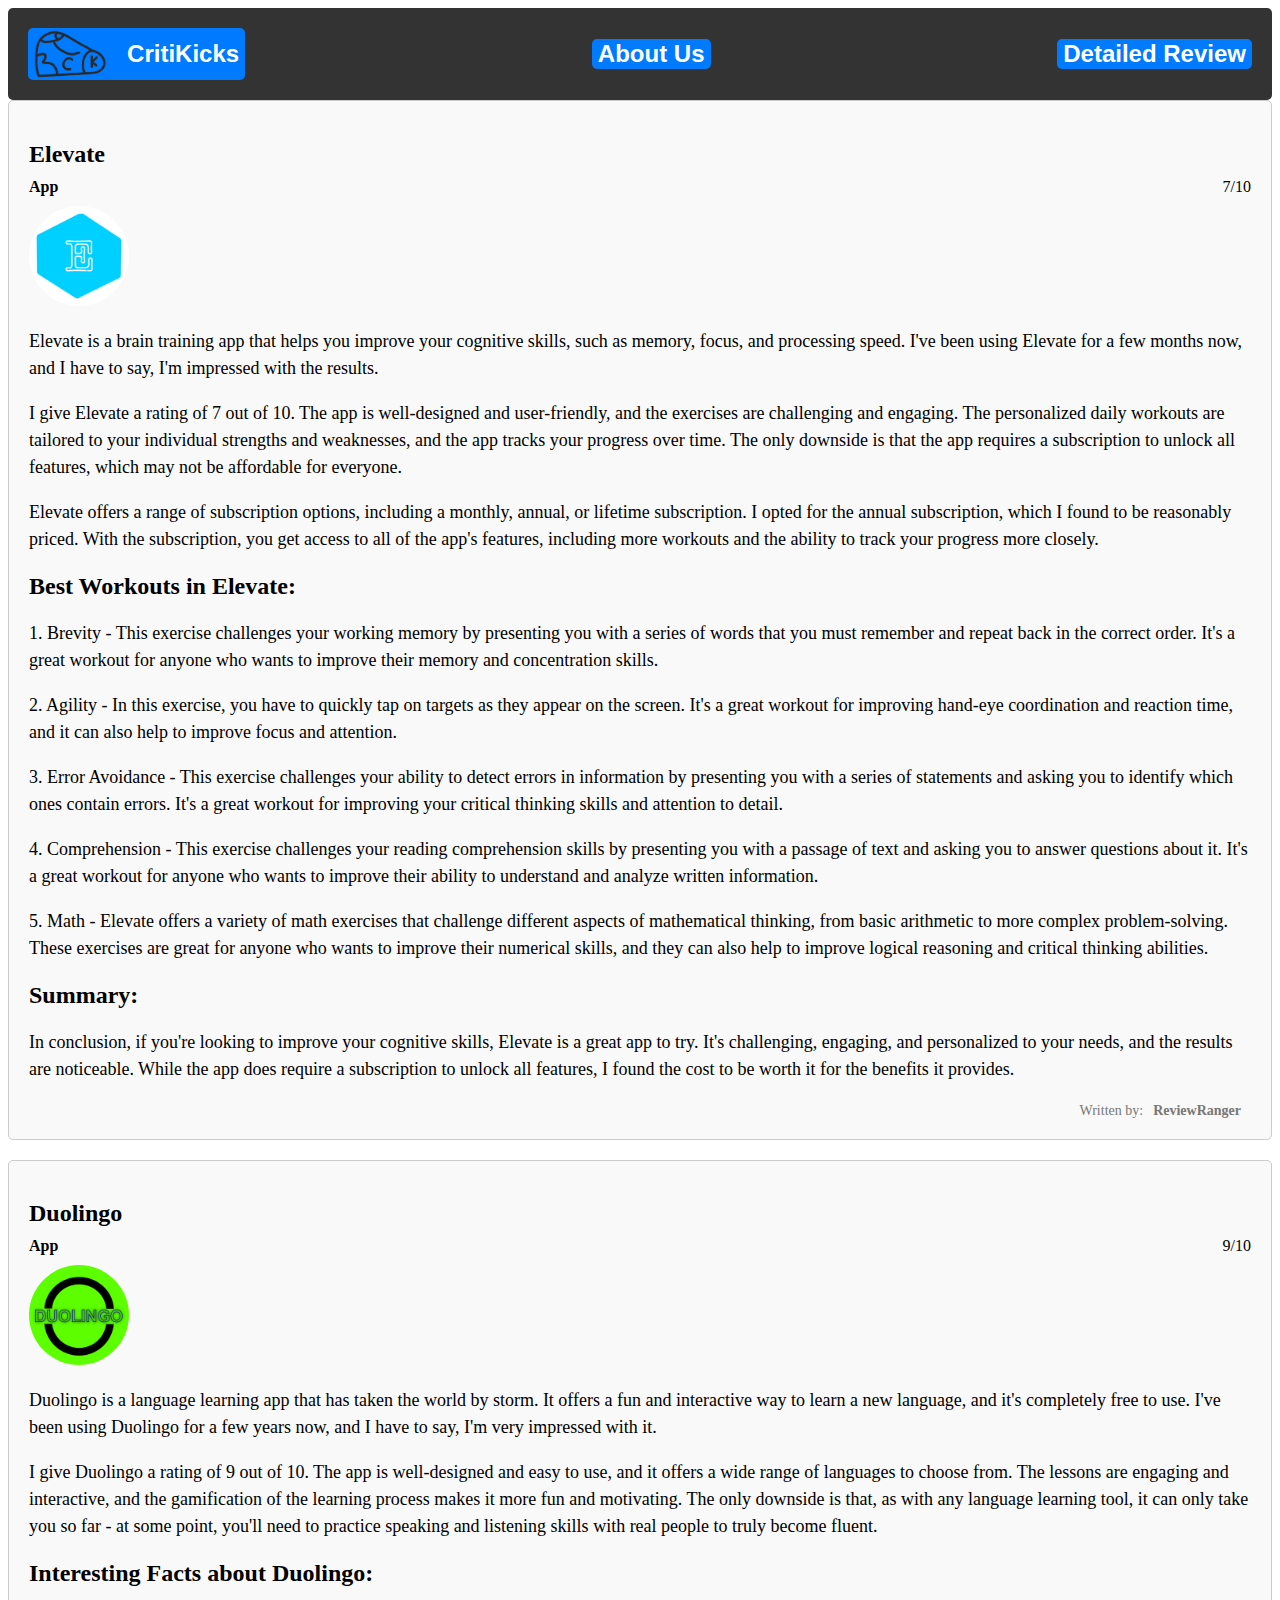
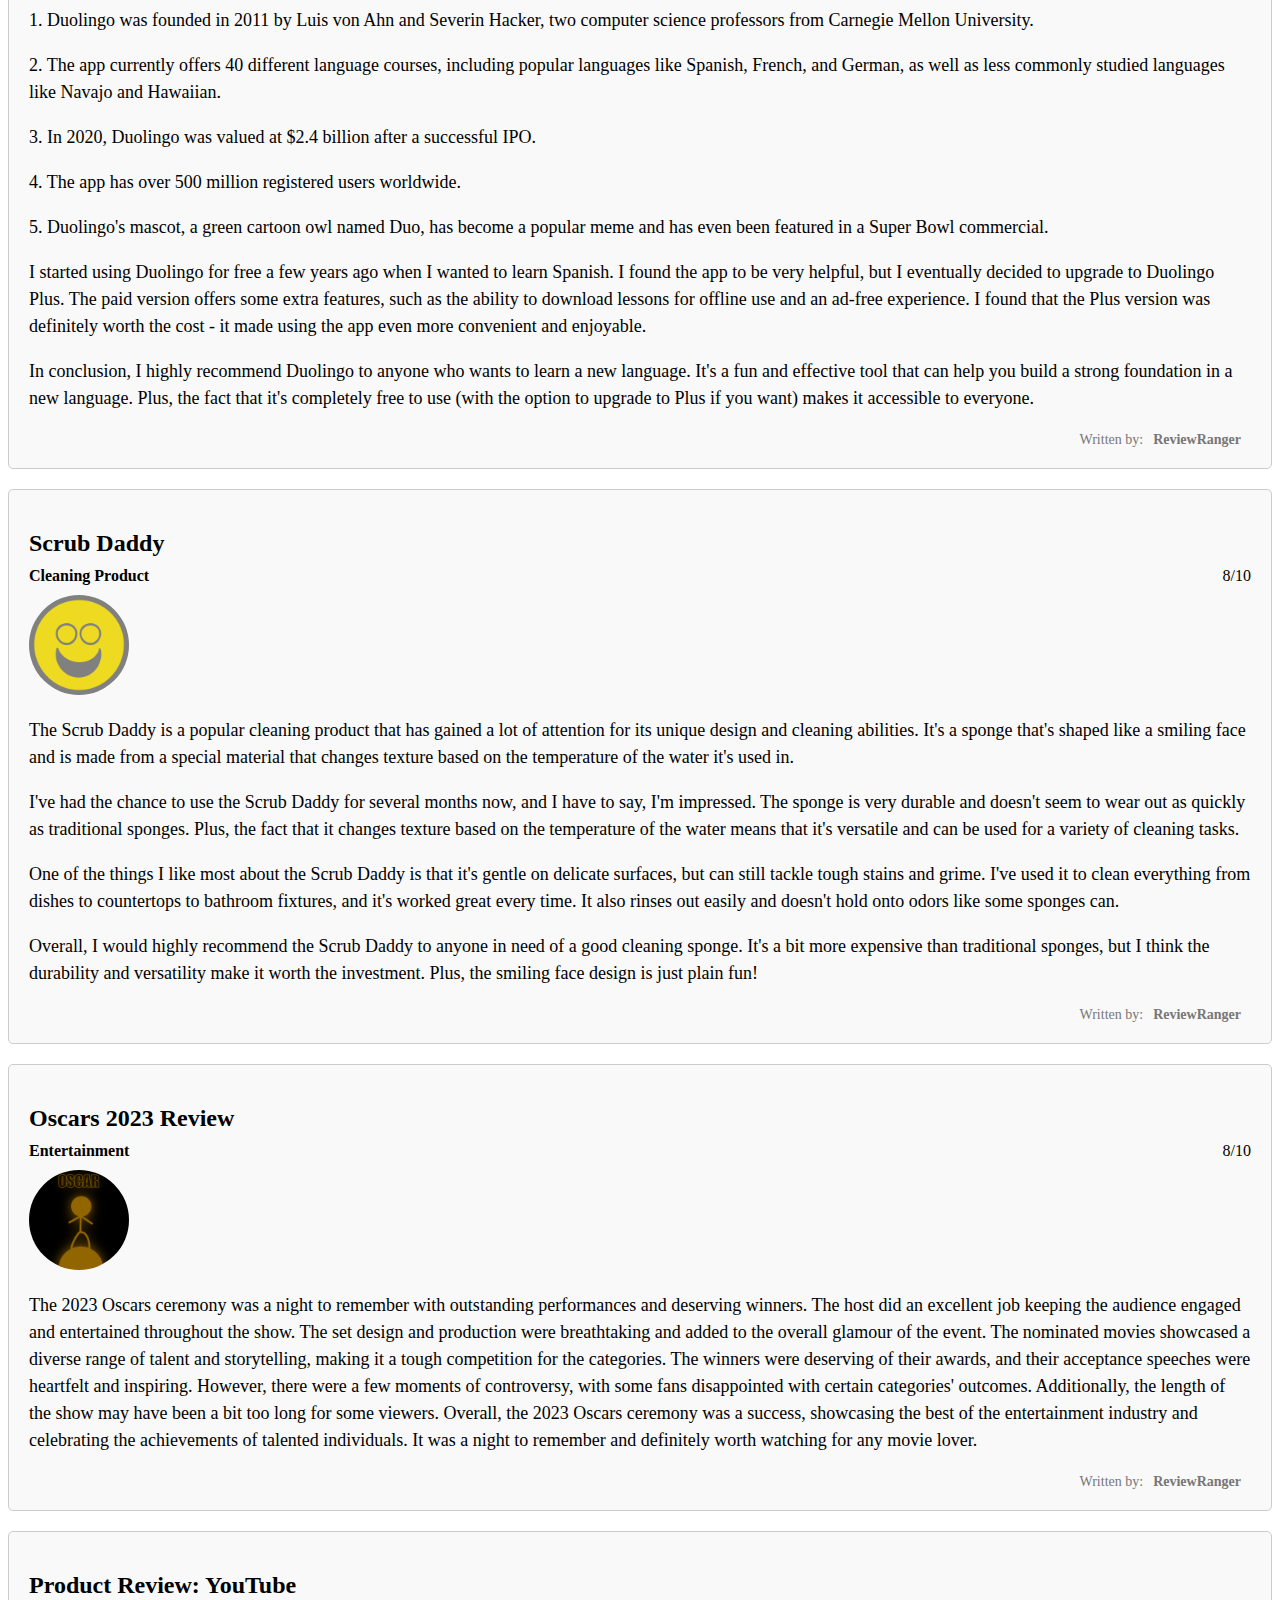
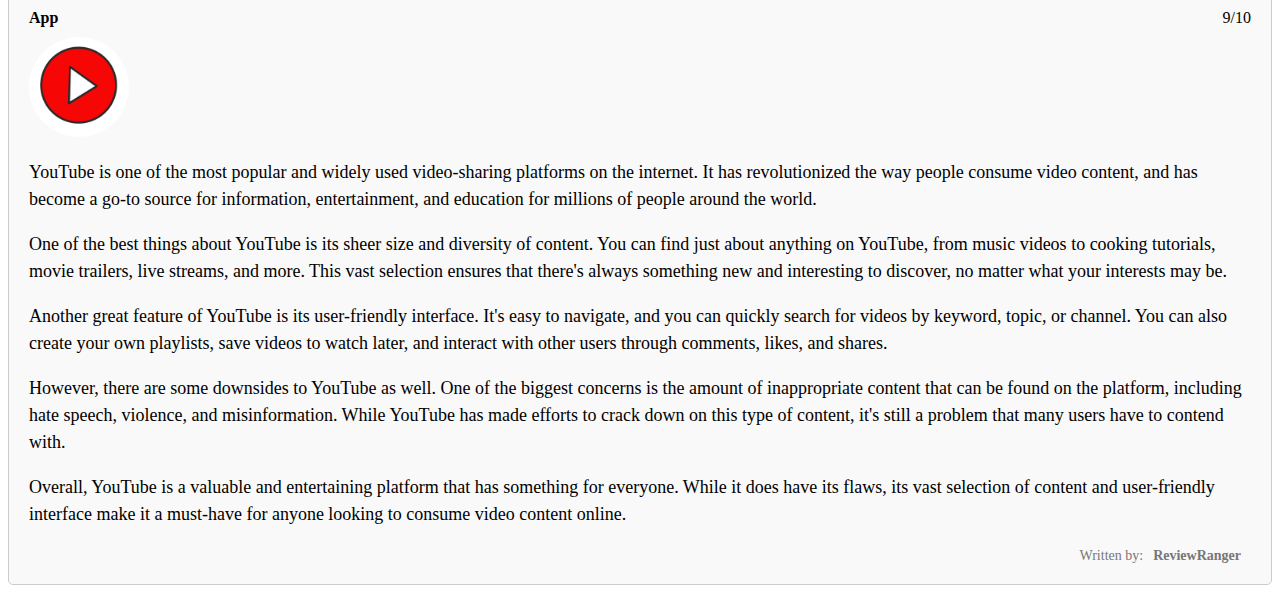
<file: index.html>
<!DOCTYPE html>
<html lang="en">

<head>
    <meta charset="UTF-8">
    <meta http-equiv="X-UA-Compatible" content="IE=edge">
    <meta name="viewport" content="width=device-width, initial-scale=1.0">
    <title>CritiKicks</title>
    <link rel="icon" href="logo.png">
    <link rel="stylesheet" href="index.css">
</head>

<body>
    <div id="header">
        <button class="my-button-always" onclick="goToUrl()">
            <img src="logo.png" alt="Logo">
            CritiKicks
        </button>
        <button class="my-button" onclick="goToAbout()">
            About Us
        </button>
        <button class="my-button" onclick="goToDR()">
            Detailed Review
        </button>
        <select id="mobile_select" class="mobile-select" name="select" onchange="checkValue()">
            <option value="select" style="text-align: center;"> Select</option>
            <option value="about">About Us</option>
            <option value="details">More Details</option>
        </select>
    </div>
    <div id="posts">
        <div class="post" id="elevate_post">
            <h2 class="post-title">Elevate</h2>
            <div class="post-details">
                <div class="post-category">App</div>
                <div class="post-rating">7/10</div>
            </div>
            <a href="https://www.elevateapp.com/" target="_blank">
                <img class="rounded" src="/brand_logos/elevate_logo.png" alt="Product Image" width="100" height="100">
            </a>
            <p class="post-description">
                Elevate is a brain training app that helps you improve your cognitive skills, such as memory, focus, and
                processing speed. I've been using Elevate for a few months now, and I have to say, I'm impressed with
                the
                results.
            </p>
            <p class="post-description">
                I give Elevate a rating of 7 out of 10. The app is well-designed and user-friendly, and the exercises
                are
                challenging and engaging. The personalized daily workouts are tailored to your individual strengths and
                weaknesses, and the app tracks your progress over time. The only downside is that the app requires a
                subscription to unlock all features, which may not be affordable for everyone.
            </p>
            <p class="post-description">
                Elevate offers a range of subscription options, including a monthly, annual, or lifetime subscription. I
                opted for the annual subscription, which I found to be reasonably priced. With the subscription, you get
                access to all of the app's features, including more workouts and the ability to track your progress more
                closely.
            </p>
            <h2> Best Workouts in Elevate: </h2>
            <p class="post-description">1. Brevity - This exercise challenges your working memory by presenting you with
                a
                series of words that you must remember and repeat back in the correct order. It's a great workout for
                anyone who wants to improve their memory and concentration skills.</p>
            <p class="post-description">2. Agility - In this exercise, you have to quickly tap on targets as they appear
                on
                the screen. It's a great workout for improving hand-eye coordination and reaction time, and it can also
                help to improve focus and attention.</p>
            <p class="post-description">3. Error Avoidance - This exercise challenges your ability to detect errors in
                information by presenting you with a series of statements and asking you to identify which ones contain
                errors. It's a great workout for improving your critical thinking skills and attention to detail.</p>
            <p class="post-description">4. Comprehension - This exercise challenges your reading comprehension skills by
                presenting you with a passage of text and asking you to answer questions about it. It's a great workout
                for anyone who wants to improve their ability to understand and analyze written information.</p>
            <p class="post-description">5. Math - Elevate offers a variety of math exercises that challenge different
                aspects of mathematical thinking, from basic arithmetic to more complex problem-solving. These exercises
                are great for anyone who wants to improve their numerical skills, and they can also help to improve
                logical reasoning and critical thinking abilities.</p>
            <h2>Summary:</h2>
            <p class="post-description">
                In conclusion, if you're looking to improve your cognitive skills, Elevate is a great app to try. It's
                challenging, engaging, and personalized to your needs, and the results are noticeable. While the app
                does
                require a subscription to unlock all features, I found the cost to be worth it for the benefits it
                provides.
            </p>
            <div class="post-author">
                <span>Written by:</span>
                <span class="author-name">ReviewRanger</span>
            </div>
        </div>
        <div class="post" id="duolingo_post">
            <h2 class="post-title">Duolingo</h2>
            <div class="post-details">
                <div class="post-category">App</div>
                <div class="post-rating">9/10</div>
            </div>
            <a href="https://www.duolingo.com/learn" target="_blank">
                <img class="rounded" src="/brand_logos/duolingo_logo.png" alt="Product Image" width="100" height="100">
            </a>
            <p class="post-description">
                Duolingo is a language learning app that has taken the world by storm. It offers a fun and interactive
                way
                to learn a new language, and it's completely free to use. I've been using Duolingo for a few years now,
                and
                I have to say, I'm very impressed with it.
            </p>
            <p class="post-description">
                I give Duolingo a rating of 9 out of 10. The app is well-designed and easy to use, and it offers a wide
                range of languages to choose from. The lessons are engaging and interactive, and the gamification of the
                learning process makes it more fun and motivating. The only downside is that, as with any language
                learning
                tool, it can only take you so far - at some point, you'll need to practice speaking and listening skills
                with real people to truly become fluent.
            </p>
            <h2> Interesting Facts about Duolingo: </h2>
            <p class="post-description">
                1. Duolingo was founded in 2011 by Luis von Ahn and Severin Hacker, two computer science professors from
                Carnegie Mellon University.
            </p>
            <p class="post-description">
                2. The app currently offers 40 different language courses, including popular languages like Spanish,
                French,
                and German, as well as less commonly studied languages like Navajo and Hawaiian.
            </p>
            <p class="post-description">
                3. In 2020, Duolingo was valued at $2.4 billion after a successful IPO.
            </p>
            <p class="post-description">
                4. The app has over 500 million registered users worldwide.
            </p>
            <p class="post-description">
                5. Duolingo's mascot, a green cartoon owl named Duo, has become a popular meme and has even been
                featured in
                a
                Super Bowl commercial.
            </p>
            <p class="post-description">
                I started using Duolingo for free a few years ago when I wanted to learn Spanish. I found the app to be
                very
                helpful, but I eventually decided to upgrade to Duolingo Plus. The paid version offers some extra
                features,
                such as the ability to download lessons for offline use and an ad-free experience. I found that the Plus
                version was definitely worth the cost - it made using the app even more convenient and enjoyable.
            </p>
            <p class="post-description">
                In conclusion, I highly recommend Duolingo to anyone who wants to learn a new language. It's a fun and
                effective tool that can help you build a strong foundation in a new language. Plus, the fact that it's
                completely free to use (with the option to upgrade to Plus if you want) makes it accessible to everyone.
            </p>
            <div class="post-author">
                <span>Written by:</span>
                <span class="author-name">ReviewRanger</span>
            </div>
        </div>
        <div class="post" id="scrub_daddy">
            <h2 class="post-title">Scrub Daddy</h2>
            <div class="post-details">
                <div class="post-category">Cleaning Product</div>
                <div class="post-rating">8/10</div>
            </div>
            <a href="https://scrubdaddy.com" target="_blank">
                <img class="rounded" src="/brand_logos/scrubdaddy_logo.png" alt="Product Image" width="100"
                    height="100">
            </a>
            <p class="post-description">
                The Scrub Daddy is a popular cleaning product that has gained a lot of attention for its unique design
                and cleaning abilities. It's a sponge that's shaped like a smiling face and is made from a special
                material that changes texture based on the temperature of the water it's used in.
            </p>
            <p class="post-description">
                I've had the chance to use the Scrub Daddy for several months now, and I have to say, I'm impressed. The
                sponge is very durable and doesn't seem to wear out as quickly as traditional sponges. Plus, the fact
                that it changes texture based on the temperature of the water means that it's versatile and can be used
                for a variety of cleaning tasks.
            </p>
            <p class="post-description">
                One of the things I like most about the Scrub Daddy is that it's gentle on delicate surfaces, but can
                still tackle tough stains and grime. I've used it to clean everything from dishes to countertops to
                bathroom fixtures, and it's worked great every time. It also rinses out easily and doesn't hold onto
                odors like some sponges can.
            </p>
            <p class="post-description">
                Overall, I would highly recommend the Scrub Daddy to anyone in need of a good cleaning sponge. It's a
                bit more expensive than traditional sponges, but I think the durability and versatility make it worth
                the investment. Plus, the smiling face design is just plain fun!
            </p>
            <div class="post-author">
                <span>Written by:</span>
                <span class="author-name">ReviewRanger</span>
            </div>
        </div>
        <div id="2023 Oscar" class="post">
            <h2 class="post-title">Oscars 2023 Review</h2>
            <div class="post-details">
                <div class="post-category">Entertainment</div>
                <div class="post-rating">8/10</div>

            </div>
            <a href="https://www.oscars.org" target="_blank">
                <img class="rounded" src="brand_logos/oscar_logo.png" alt="Product Image" width="100" height="100">
            </a>
            <p class="post-description">
                The 2023 Oscars ceremony was a night to remember with outstanding performances and deserving winners.
                The host did an excellent job keeping the audience engaged and entertained throughout the show. The set
                design and production were breathtaking and added to the overall glamour of the event.
                The nominated movies showcased a diverse range of talent and storytelling, making it a tough competition
                for the categories. The winners were deserving of their awards, and their acceptance speeches were
                heartfelt and inspiring.
                However, there were a few moments of controversy, with some fans disappointed with certain categories'
                outcomes. Additionally, the length of the show may have been a bit too long for some viewers.
                Overall, the 2023 Oscars ceremony was a success, showcasing the best of the entertainment industry and
                celebrating the achievements of talented individuals. It was a night to remember and definitely worth
                watching for any movie lover.
            </p>
            <div class="post-author">
                <span>Written by:</span>
                <span class="author-name">ReviewRanger</span>
            </div>

        </div>
        <div id="Youtube" class="post">
            <h2 class="post-title">Product Review: YouTube</h2>
            <div class="post-details">
                <div class="post-category">App</div>
                <div class="post-rating">9/10</div>
            </div>

            <a href="https://www.youtube.com/" target="_blank">
                <img class="rounded" src="brand_logos/youtube_logo.png" alt="Product Image" width="100" height="100">
            </a>
            <p class="post-description">
                YouTube is one of the most popular and widely used video-sharing platforms on the internet. It has
                revolutionized the way people consume video content, and has become a go-to source for information,
                entertainment, and education for millions of people around the world.
            </p>
            <p class="post-description">
                One of the best things about YouTube is its sheer size and diversity of content. You can find just about
                anything on YouTube, from music videos to cooking tutorials, movie trailers, live streams, and more.
                This vast selection ensures that there's always something new and interesting to discover, no matter
                what your interests may be.
            </p>
            <p class="post-description">
                Another great feature of YouTube is its user-friendly interface. It's easy to navigate, and you can
                quickly search for videos by keyword, topic, or channel. You can also create your own playlists, save
                videos to watch later, and interact with other users through comments, likes, and shares.
            </p>
            <p class="post-description">
                However, there are some downsides to YouTube as well. One of the biggest concerns is the amount of
                inappropriate content that can be found on the platform, including hate speech, violence, and
                misinformation. While YouTube has made efforts to crack down on this type of content, it's still a
                problem that many users have to contend with.
            </p>
            <p class="post-description">
                Overall, YouTube is a valuable and entertaining platform that has something for everyone. While it does
                have its flaws, its vast selection of content and user-friendly interface make it a must-have for anyone
                looking to consume video content online.
            </p>
            <div class="post-author">
                <span>Written by:</span>
                <span class="author-name">ReviewRanger</span>
            </div>

        </div>
    </div>
</body>
<script src="index.js"></script>

</html>
</file>
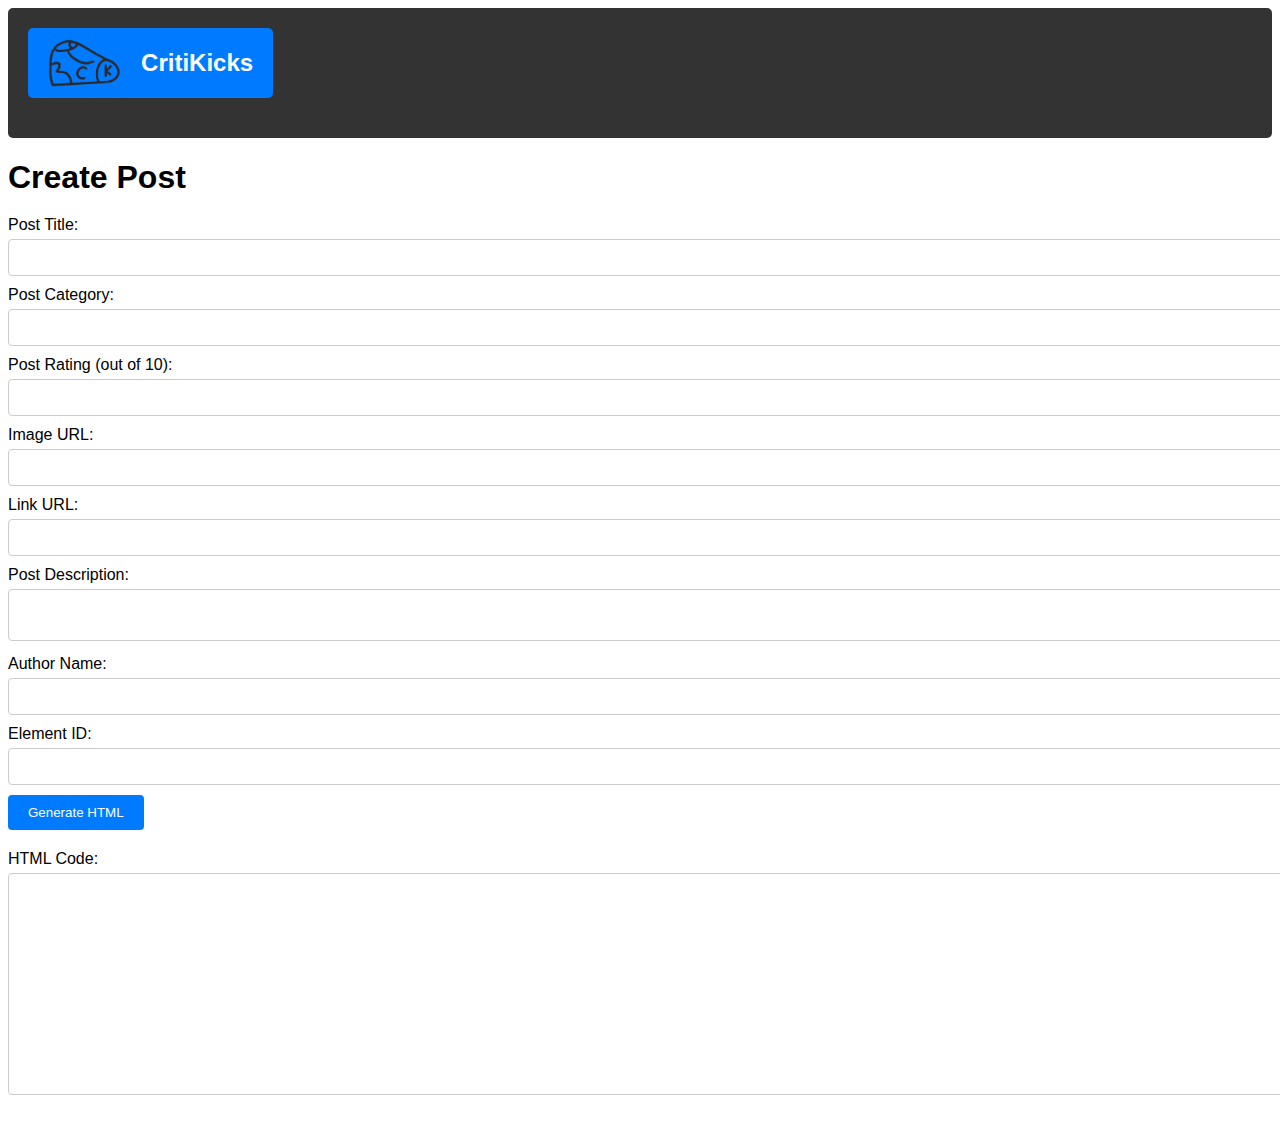
<file: test.html>
<!DOCTYPE html>
<html>

<head>
    <title>Create Post</title>
    <meta charset="UTF-8">
    <meta name="viewport" content="width=device-width, initial-scale=1.0">
    <style>
        /* Font family and size for the entire document */
        body {
            font-family: Arial, sans-serif;
            font-size: 16px;
        }

        /* Styles for the h1 heading */
        h1 {
            font-size: 32px;
            margin-bottom: 20px;
        }

        /* Styles for the labels */
        label {
            display: block;
            margin-bottom: 5px;
        }

        /* Styles for the input fields */
        input[type="text"],
        textarea {
            width: 100%;
            padding: 10px;
            border: 1px solid #ccc;
            border-radius: 4px;
            margin-bottom: 10px;
        }

        /* Styles for the number input field */
        input[type="number"] {
            width: 100%;
            padding: 10px;
            border: 1px solid #ccc;
            border-radius: 4px;
            margin-bottom: 10px;
        }

        /* Styles for the button */
        button {
            padding: 10px 20px;
            background-color: #007bff;
            color: #fff;
            border: none;
            border-radius: 4px;
            cursor: pointer;
            margin-bottom: 20px;
        }

        /* Styles for the HTML code textarea */
        textarea#html_code {
            width: 100%;
            height: 200px;
            padding: 10px;
            border: 1px solid #ccc;
            border-radius: 4px;
            margin-bottom: 20px;
        }

        /* Styles for the post container */
        .post {
            border: 1px solid #ccc;
            border-radius: 4px;
            padding: 20px;
            margin-bottom: 20px;
        }

        /* Styles for the post title */
        .post-title {
            font-size: 24px;
            margin-bottom: 10px;
        }

        /* Styles for the post details */
        .post-details {
            display: flex;
            justify-content: space-between;
            margin-bottom: 10px;
        }

        /* Styles for the post category */
        .post-category {
            font-weight: bold;
        }

        /* Styles for the post rating */
        .post-rating {
            font-weight: bold;
        }

        /* Styles for the post image */
        img.rounded {
            border-radius: 50%;
            margin-bottom: 10px;
        }

        /* Styles for the post description */
        .post-description {
            margin-bottom: 10px;
        }

        /* Styles for the post author */
        .post-author {
            margin-top: 10px;
        }

        /* Styles for the author name */
        .author-name {
            font-weight: bold;
        }

        #header {
            display: flex;
            justify-content: space-between;
            align-items: center;
            padding: 20px;
            background-color: #333;
            color: #fff;
            border-radius: 5px;
        }

        .my-button {
            display: flex;
            align-items: center;
            background-color: transparent;
            color: #fff;
            border: none;
            cursor: pointer;
            font-size: 1.5rem;
            font-weight: bold;
            background-color: #007bff;
            border-radius: 5px;
        }

        .my-button img {
            height: 50px;
            margin-right: 20px;
        }

        .my-button:focus {
            outline: none;
        }

        .my-button:hover {
            text-decoration: underline;
            background-color: #005dc1;
        }

        .my-button:active {
            background-color: #004896;

        }
    </style>
</head>

<body>
    <div id="header">
        <button class="my-button" onclick="goToUrl()">
            <img src="logo.png" alt="Logo">
            CritiKicks
        </button>
    </div>
    <h1>Create Post</h1>
    <label for="post_title">Post Title:</label>
    <input type="text" id="post_title">
    <label for="post_category">Post Category:</label>
    <input type="text" id="post_category">
    <label for="post_rating">Post Rating (out of 10):</label>
    <input type="number" id="post_rating" min="0" max="10" step="0.1">
    <label for="image_url">Image URL:</label>
    <input type="text" id="image_url">
    <label for="link_url">Link URL:</label>
    <input type="text" id="link_url">
    <label for="post_description">Post Description:</label>
    <textarea id="post_description"></textarea>
    <label for="author_name">Author Name:</label>
    <input type="text" id="author_name">
    <label for="element_id">Element ID:</label>
    <input type="text" id="element_id">
    <br>
    <button onclick="generateHtml()">Generate HTML</button>
    <br>
    <label for="html_code">HTML Code:</label>
    <textarea id="html_code"></textarea>
    <script>
        function generateHtml() {
            const post_title = document.getElementById("post_title").value;
            const post_category = document.getElementById("post_category").value;
            const post_rating = document.getElementById("post_rating").value;
            const image_url = document.getElementById("image_url").value;
            const link_url = document.getElementById("link_url").value;
            const post_description = document.getElementById("post_description").value;
            const author_name = document.getElementById("author_name").value;
            const element_id = document.getElementById("element_id").value;

            const html_template = `
                <div class="post" id="${element_id}">
                  <h2 class="post-title">${post_title}</h2>
                  <div class="post-details">
                    <div class="post-category">${post_category}</div>
                    <div class="post-rating">${post_rating}/10</div>
                  </div>
                  <a href="${link_url}" target="_blank">
                    <img class="rounded" src="${image_url}" alt="Product Image" width="100" height="100">
                  </a>
                  <p class="post-description">
                    ${post_description}
                  </p>
                  <div class="post-author">
                    <span>Written by:</span>
                    <span class="author-name">${author_name}</span>
                  </div>
                </div>
            `;

            document.getElementById("html_code").value = html_template;
        }
    </script>
    <script src="test.js"></script>
</body>

</html>
</file>
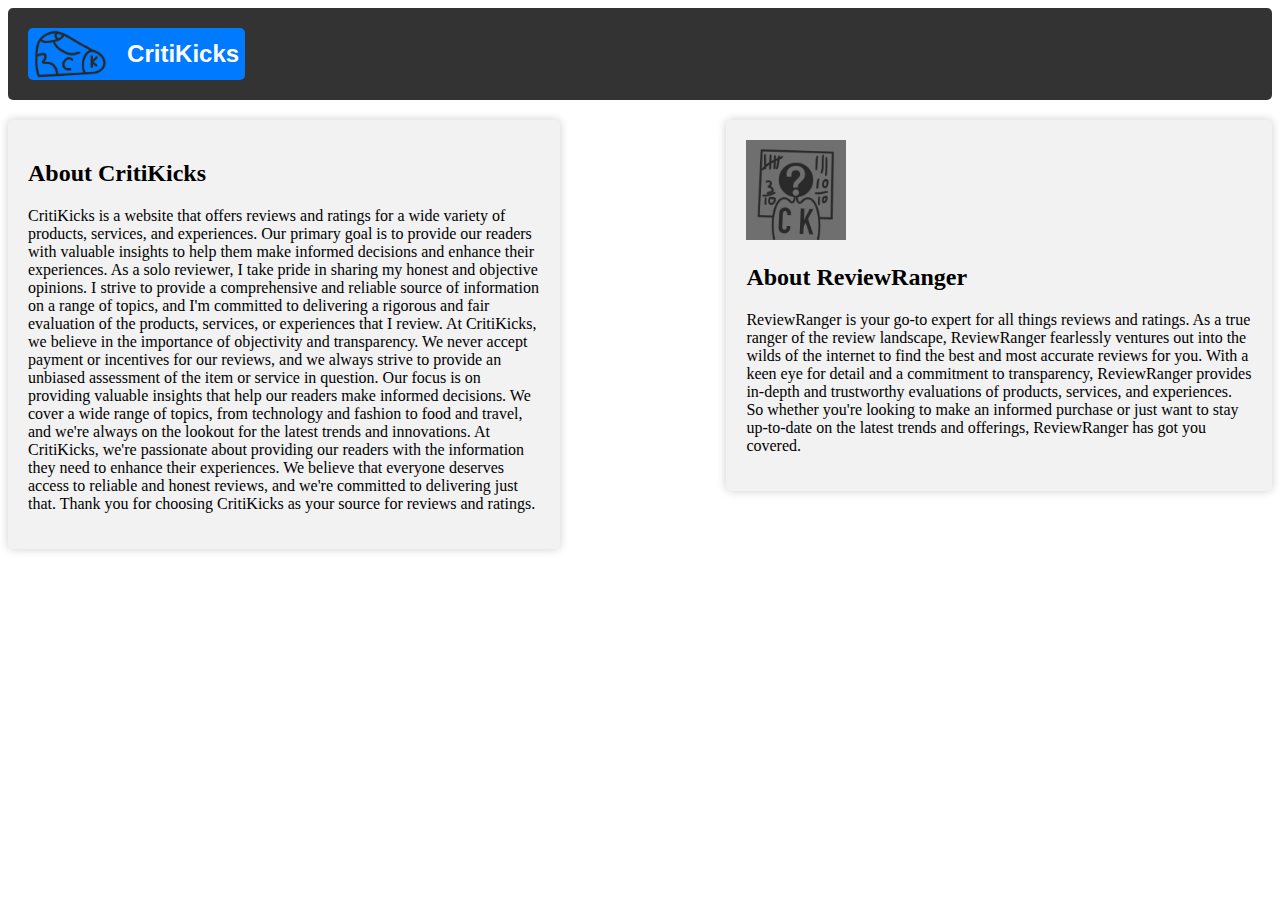
<file: about/about.html>
<!DOCTYPE html>
<html lang="en">

<head>
    <meta charset="UTF-8">
    <meta http-equiv="X-UA-Compatible" content="IE=edge">
    <meta name="viewport" content="width=device-width, initial-scale=1.0">
    <title>About Us</title>
    <link rel="stylesheet" href="about.css">
</head>

<body>
    <div id="header">
        <button class="my-button" onclick="goToUrl()">
            <img src="logo.png" alt="Logo">
            CritiKicks
        </button>
    </div>
    <div id="about_me">
        <img src="pfp.png" alt="Profile Picture" width="100" height="100">
        <h2>About ReviewRanger</h2>
        <p>ReviewRanger is your go-to expert for all things reviews and ratings. As a true ranger of the review
            landscape, ReviewRanger fearlessly ventures out into the wilds of the internet to find the best and most
            accurate reviews for you. With a keen eye for detail and a commitment to transparency, ReviewRanger provides
            in-depth and trustworthy evaluations of products, services, and experiences. So whether you're looking to
            make an informed purchase or just want to stay up-to-date on the latest trends and offerings, ReviewRanger
            has got you covered. </p>
    </div>
    <div id="about_CritiKicks">
        <h2>About CritiKicks</h2>
        <p>CritiKicks is a website that offers reviews and ratings for a wide variety of products, services, and
            experiences. Our primary goal is to provide our readers with valuable insights to help them make informed
            decisions and enhance their experiences.

            As a solo reviewer, I take pride in sharing my honest and objective opinions. I strive to provide a
            comprehensive and reliable source of information on a range of topics, and I'm committed to delivering a
            rigorous and fair evaluation of the products, services, or experiences that I review.

            At CritiKicks, we believe in the importance of objectivity and transparency. We never accept payment or
            incentives for our reviews, and we always strive to provide an unbiased assessment of the item or service in
            question.

            Our focus is on providing valuable insights that help our readers make informed decisions. We cover a wide
            range of topics, from technology and fashion to food and travel, and we're always on the lookout for the
            latest trends and innovations.

            At CritiKicks, we're passionate about providing our readers with the information they need to enhance their
            experiences. We believe that everyone deserves access to reliable and honest reviews, and we're committed to
            delivering just that. Thank you for choosing CritiKicks as your source for reviews and ratings.



        </p>
    </div>
</body>
<script src="about.js"></script>

</html>
</file>
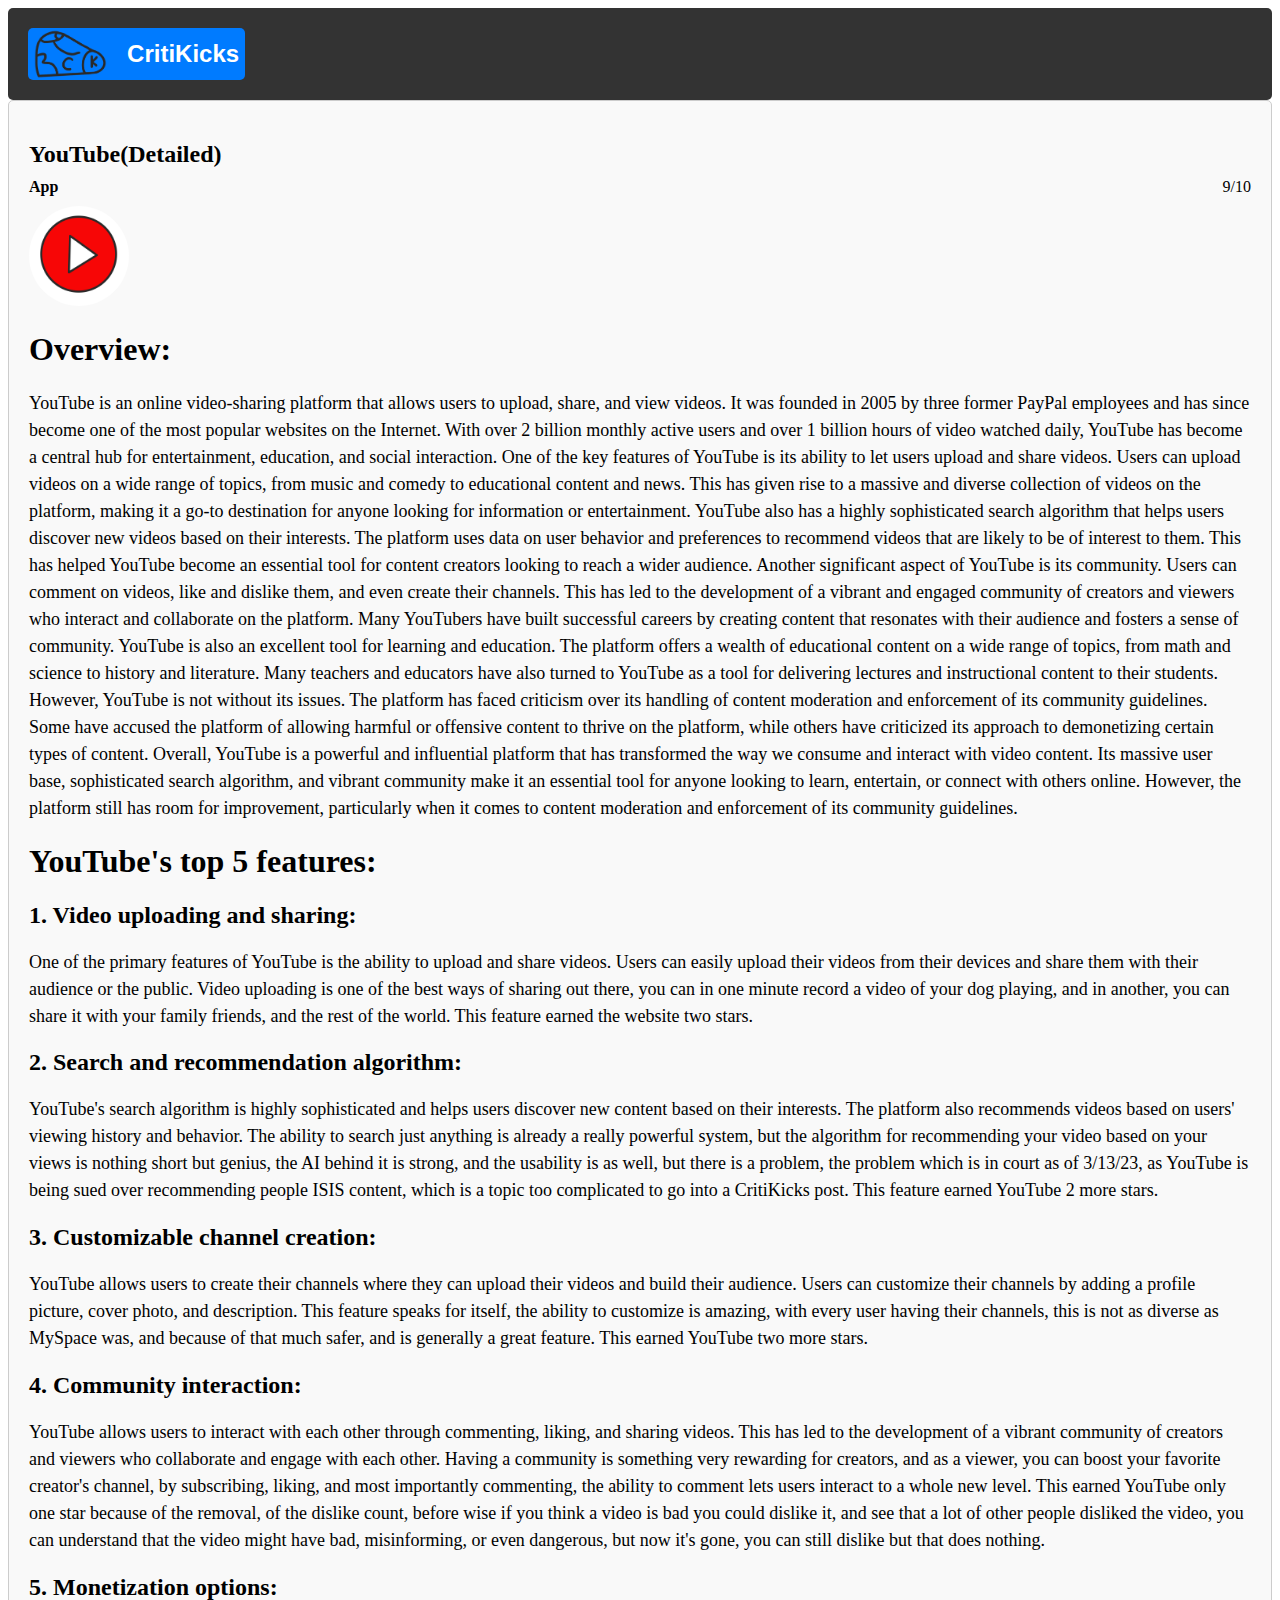
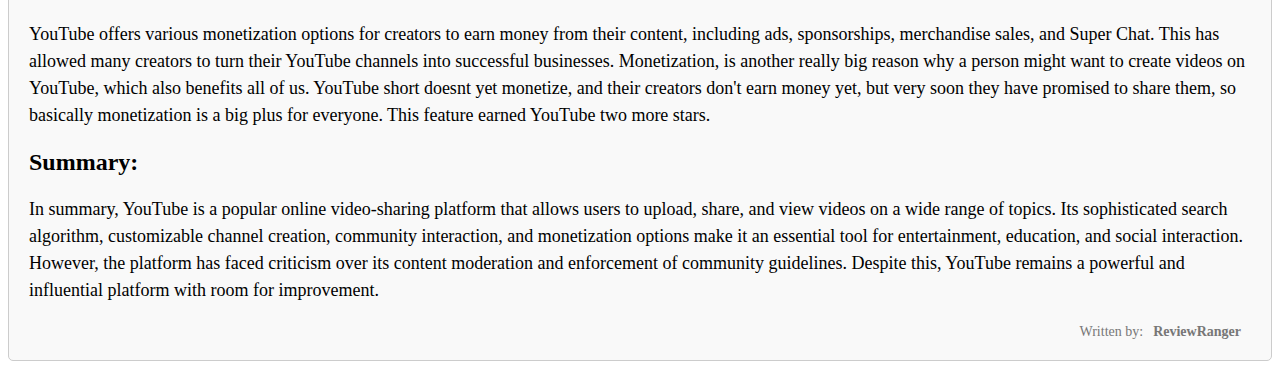
<file: detailed ratings/detailed.html>
<!DOCTYPE html>
<html lang="en">

<head>
    <meta charset="UTF-8">
    <meta http-equiv="X-UA-Compatible" content="IE=edge">
    <meta name="viewport" content="width=device-width, initial-scale=1.0">
    <title>Detailed Review</title>
    <link rel="stylesheet" href="detailed.css">
    <link rel="icon" href="logo.png">
</head>

<body>
    <div id="header">
        <button class="my-button" onclick="goToUrl()">
            <img src="logo.png" alt="Logo">
            CritiKicks
        </button>
    </div>
    <div id="posts">

        <div class="post" id="youtube_detailed">
            <h2 class="post-title">YouTube(Detailed)</h2>
            <div class="post-details">
                <div class="post-category">App</div>
                <div class="post-rating">9/10</div>
            </div>
            <a href="https://www.youtube.com/" target="_blank">
                <img class="rounded" src="/brand_logos/youtube_logo.png" alt="Product Image" width="100" height="100">
            </a>
            <h1>Overview:</h1>
            <p class="post-description">
                YouTube is an online video-sharing platform that allows users to upload, share, and view videos. It was
                founded in 2005 by three former PayPal employees and has since become one of the most popular websites
                on the Internet. With over 2 billion monthly active users and over 1 billion hours of video watched
                daily, YouTube has become a central hub for entertainment, education, and social interaction.
                One of the key features of YouTube is its ability to let users upload and share videos. Users can upload
                videos on a wide range of topics, from music and comedy to educational content and news. This has given
                rise to a massive and diverse collection of videos on the platform, making it a go-to destination for
                anyone looking for information or entertainment.
                YouTube also has a highly sophisticated search algorithm that helps users discover new videos based on
                their interests. The platform uses data on user behavior and preferences to recommend videos that are
                likely to be of interest to them. This has helped YouTube become an essential tool for content creators
                looking to reach a wider audience.
                Another significant aspect of YouTube is its community. Users can comment on videos, like and dislike
                them, and even create their channels. This has led to the development of a vibrant and engaged community
                of creators and viewers who interact and collaborate on the platform. Many YouTubers have built
                successful careers by creating content that resonates with their audience and fosters a sense of
                community.
                YouTube is also an excellent tool for learning and education. The platform offers a wealth of
                educational content on a wide range of topics, from math and science to history and literature. Many
                teachers and educators have also turned to YouTube as a tool for delivering lectures and instructional
                content to their students.
                However, YouTube is not without its issues. The platform has faced criticism over its handling of
                content moderation and enforcement of its community guidelines. Some have accused the platform of
                allowing harmful or offensive content to thrive on the platform, while others have criticized its
                approach to demonetizing certain types of content.
                Overall, YouTube is a powerful and influential platform that has transformed the way we consume and
                interact with video content. Its massive user base, sophisticated search algorithm, and vibrant
                community make it an essential tool for anyone looking to learn, entertain, or connect with others
                online. However, the platform still has room for improvement, particularly when it comes to content
                moderation and enforcement of its community guidelines.
            </p>


            <h1>YouTube's top 5 features: </h1>
            <h2> 1. Video uploading and sharing:</h2>
            <p class="post-description"> One of the primary features of YouTube
                is the ability to upload and share videos. Users can easily upload their videos from their devices and
                share
                them with their audience or the public. Video uploading is one of the best ways of sharing out there,
                you
                can in one minute record a video of your dog playing, and in another, you can share it with your family
                friends, and the rest of the world. This feature earned the website two stars.
            </p>
            <h2>2. Search and recommendation algorithm:</h2>
            <p class="post-description">
                YouTube's search algorithm is highly sophisticated and helps users discover new content based on their
                interests. The platform also recommends videos based on users' viewing history and behavior. The ability
                to search just anything is already a really powerful system,
                but the algorithm for recommending your video based on your views is nothing short but genius, the AI
                behind it is strong, and the usability is as well, but there is a problem, the problem which is in court
                as of 3/13/23, as YouTube is being sued over recommending people ISIS content, which is a topic too
                complicated to go into a CritiKicks post. This feature earned YouTube 2 more stars.
            </p>
            <h2>3. Customizable channel creation:</h2>
            <p class="post-description">
                YouTube allows users to create their channels where they can upload
                their videos and build their audience. Users can customize their channels by adding a profile picture,
                cover photo, and description. This feature speaks for itself, the ability to customize is amazing, with
                every user having their channels, this is not as diverse as MySpace was, and because of that much safer,
                and is generally a great feature. This earned YouTube two
                more stars.
            </p>
            <h2>4. Community interaction:</h2>
            <p class="post-description">
                YouTube allows users to interact with each other through commenting, liking,
                and sharing videos. This has led to the development of a vibrant community of creators and viewers who
                collaborate and engage with each other. Having a community is something very rewarding for creators, and
                as a viewer, you can boost your favorite creator's channel, by subscribing, liking, and most importantly
                commenting, the ability to comment lets users interact to a whole new level. This earned YouTube only
                one star because of the removal, of the dislike count, before wise if you think a video is bad you could
                dislike it, and see that a lot of other people disliked the video, you can understand that the video
                might have bad, misinforming, or even dangerous, but now it's gone, you can still dislike but that does
                nothing.
            </p>
            <h2>5. Monetization options:</h2>
            <p class="post-description">
                YouTube offers various monetization options for creators to earn money from
                their content, including ads, sponsorships, merchandise sales, and Super Chat. This has allowed many
                creators to turn their YouTube channels into successful businesses. Monetization, is another really big
                reason why a person might want to create videos on
                YouTube, which also benefits all of us. YouTube short doesnt yet monetize, and their creators don't earn
                money yet, but very soon they have promised to share them, so basically monetization is a big plus for
                everyone. This feature earned YouTube two more stars.
            </p>
            <h2>Summary:</h2>
            <p class="post-description">

                In summary, YouTube is a popular online video-sharing platform that allows users to upload, share, and
                view videos on a wide range of topics. Its sophisticated search algorithm, customizable channel
                creation, community interaction, and monetization options make it an essential tool for entertainment,
                education, and social interaction. However, the platform has faced criticism over its content moderation
                and enforcement of community guidelines. Despite this, YouTube remains a powerful and influential
                platform with room for improvement.
            </p>

            <div class="post-author">
                <span>Written by:</span>
                <span class="author-name">ReviewRanger</span>
            </div>
        </div>

    </div>
</body>
<script src="detailed.js"></script>

</html>
</file>
<file: index.css>
#header {
  display: flex;
  justify-content: space-between;
  align-items: center;
  padding: 20px;
  background-color: #333;
  color: #fff;
  border-radius: 5px;
}

.my-button {
  display: flex;
  align-items: center;
  background-color: transparent;
  color: #fff;
  border: none;
  cursor: pointer;
  font-size: 1.5rem;
  font-weight: bold;
  background-color: #007bff;
  border-radius: 5px;
}

.my-button img {
  height: 50px;
  margin-right: 20px;
}

.my-button:focus {
  outline: none;
}

.my-button:hover {
  text-decoration: underline;
  background-color: #005dc1;
}

.my-button:active {
  background-color: #004896;

}



.my-button-always {
  display: flex;
  align-items: center;
  background-color: transparent;
  color: #fff;
  border: none;
  cursor: pointer;
  font-size: 1.5rem;
  font-weight: bold;
  background-color: #007bff;
  border-radius: 5px;
}

.my-button-always img {
  height: 50px;
  margin-right: 20px;
}

.my-button-always:focus {
  outline: none;
}

.my-button-always:hover {
  text-decoration: underline;
  background-color: #005dc1;
}

.my-button-always:active {
  background-color: #004896;

}

.post {
  background-color: #f9f9f9;
  border: 1px solid #ccc;
  border-radius: 5px;
  padding: 20px;
  margin-bottom: 20px;
}

.post-title {
  font-size: 24px;
  margin-bottom: 10px;
}

.post-details {
  display: flex;
  justify-content: space-between;
  align-items: center;
  margin-bottom: 10px;
}

.post-category {
  font-size: 16px;
  font-weight: bold;
}

.post-rating {
  font-size: 16px;
}

.post-description {
  font-size: 18px;
  line-height: 1.5;
}

img.rounded {
  border-radius: 50%;
}

.post-author {
  display: flex;
  justify-content: flex-end;
  margin-top: 20px;
}

.post-author span {
  font-size: 14px;
  color: #777;
  margin-right: 10px;
}

.author-name {
  font-size: 14px;
  font-weight: bold;
  color: #333;
}

.mobile-select {
  width: 70px;
  height: 52px;
  align-items: center;
  background-color: transparent;
  color: #fff;
  border: none;
  cursor: pointer;
  font-size: 1.5rem;
  font-weight: bold;
  background-color: #007bff;
  border-radius: 5px;
}

.mobile-select img {
  height: 50px;

}

.mobile-select:focus {
  outline: none;
}

.mobile-select:hover {
  text-decoration: underline;
  background-color: #005dc1;
}

.mobile-select:active {
  background-color: #004896;

}


@media only screen and (min-width: 767px) {
  .mobile-select {
    display: none;
  }
  .my-button {
    display: block;
  }
}
@media only screen and (max-width: 768px) {
  .mobile-select {
    display: block;
  }
  .my-button {
    display: none;
  }
}

select,
input,
textarea {
-webkit-appearance: none;
-webkit-border-radius: 0; 
border-radius: 0; 
}
</file>
<file: about/about.css>
#header {
    display: flex;
    justify-content: space-between;
    align-items: center;
    padding: 20px;
    background-color: #333;
    color: #fff;
    border-radius: 5px;
}

.my-button {
    display: flex;
    align-items: center;
    background-color: transparent;
    color: #fff;
    border: none;
    cursor: pointer;
    font-size: 1.5rem;
    font-weight: bold;
    background-color: #007bff;
    border-radius: 5px;
}

.my-button img {
    height: 50px;
    margin-right: 20px;
}

.my-button:focus {
    outline: none;
}

.my-button:hover {
    text-decoration: underline;
    background-color: #005dc1;
}

.my-button:active {
    background-color: #004896;

}


#about_me {
    width: 40%;
    margin: 0 auto;
    padding: 20px;
    background-color: #f2f2f2;
    border-radius: 5px;
    box-shadow: 0px 0px 10px rgba(0, 0, 0, 0.2);
    float: right;
    clear: both;
    margin-top: 20px;

}

#about_CritiKicks {
    width: 40%;
    margin: 0 auto;
    padding: 20px;
    background-color: #f2f2f2;
    border-radius: 5px;
    box-shadow: 0px 0px 10px rgba(0, 0, 0, 0.2);
    float: left;
    clear: both;
    margin-top: 20px;
    position: absolute;
}
</file>
<file: detailed ratings/detailed.css>
#header {
    display: flex;
    justify-content: space-between;
    align-items: center;
    padding: 20px;
    background-color: #333;
    color: #fff;
    border-radius: 5px;
}

.my-button {
    display: flex;
    align-items: center;
    background-color: transparent;
    color: #fff;
    border: none;
    cursor: pointer;
    font-size: 1.5rem;
    font-weight: bold;
    background-color: #007bff;
    border-radius: 5px;
}

.my-button img {
    height: 50px;
    margin-right: 20px;
}

.my-button:focus {
    outline: none;
}

.my-button:hover {
    text-decoration: underline;
    background-color: #005dc1;
}

.my-button:active {
    background-color: #004896;

}


.post {
    background-color: #f9f9f9;
    border: 1px solid #ccc;
    border-radius: 5px;
    padding: 20px;
    margin-bottom: 20px;
  }
  
  .post-title {
    font-size: 24px;
    margin-bottom: 10px;
  }
  
  .post-details {
    display: flex;
    justify-content: space-between;
    align-items: center;
    margin-bottom: 10px;
  }
  
  .post-category {
    font-size: 16px;
    font-weight: bold;
  }
  
  .post-rating {
    font-size: 16px;
  }
  
  .post-description {
    font-size: 18px;
    line-height: 1.5;
  }
  
  img.rounded {
    border-radius: 50%;
  }
  
  .post-author {
    display: flex;
    justify-content: flex-end;
    margin-top: 20px;
  }
  
  .post-author span {
    font-size: 14px;
    color: #777;
    margin-right: 10px;
  }
  
  .author-name {
    font-size: 14px;
    font-weight: bold;
    color: #333;
  }
</file>
